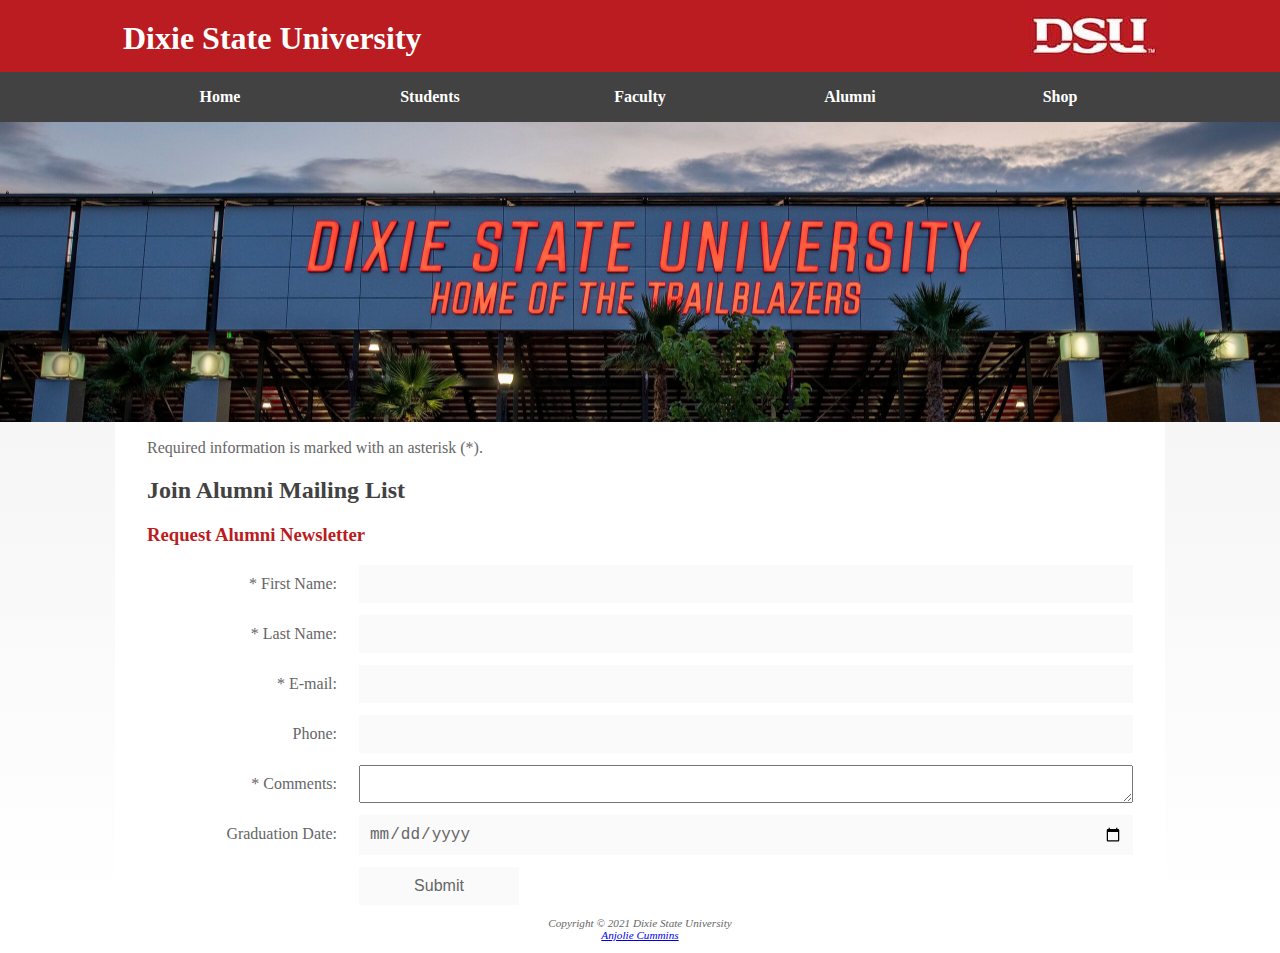
<file: alumni.html>
<!DOCTYPE html>
<html lang="en">
  <head>
    <meta charset="utf=8" />
    <meta name="robots" content="noindex" />
    <meta name="viewport" content="width=device-width, initial-scale=1.0" />
    <title>Dixie State University</title>
    <meta
      name="description"
      content="See why our graduates are proud of the College they attended. Join our newsletter to hear the latest news on how great Dixie State is!"
    />
    <link href="style.css" rel="stylesheet" type="text/css" />
  </head>
  <body>
    <div id="wrapper">
      <div id="redbar"></div>
      <div id="greybar"></div>
      <header>
        <h1><a href="index.html">Dixie State University</a></h1>
      </header>
      <nav>
        <ul>
          <li><a href="index.html">Home</a></li>
          <li><a href="students.html">Students</a></li>
          <li><a href="faculty.html">Faculty</a></li>
          <li><a href="alumni.html">Alumni</a></li>
          <li><a href="shop.html">Shop</a></li>
        </ul>
      </nav>
      <div id="alumnihero"></div>
      <main>
        <p>Required information is marked with an asterisk (*).</p>
        <h2>Join Alumni Mailing List</h2>
        <h3>Request Alumni Newsletter</h3>
        <form method="post" action="https://cit.dixie.edu/web/1400/mail.php">
          <label for="myFName">* First Name: </label>
          <input type="text" name="myFName" id="myFName" required />
          <label for="myLName">* Last Name: </label>
          <input type="text" name="myLName" id="myLName" required />
          <label for="myEmail">* E-mail: </label>
          <input type="email" name="myEmail" id="myEmail" required />
          <label for="myPhone">Phone: </label>
          <input type="tel" name="myPhone" id="myPhone" />
          <label for="myComments">* Comments: </label>
          <textarea name="myComments" cols="20" rows="2"></textarea>
          <label for="grad">Graduation Date: </label>
          <input type="date" name="grad" />
          <input type="Submit" id="mySubmit" required />
        </form>
      </main>
      <footer>
        Copyright &copy; 2021 Dixie State University <br />
        <a href="mailto:d00398527@dmail.dixie.edu">Anjolie Cummins</a>
      </footer>
    </div>
  </body>
</html>
</file>
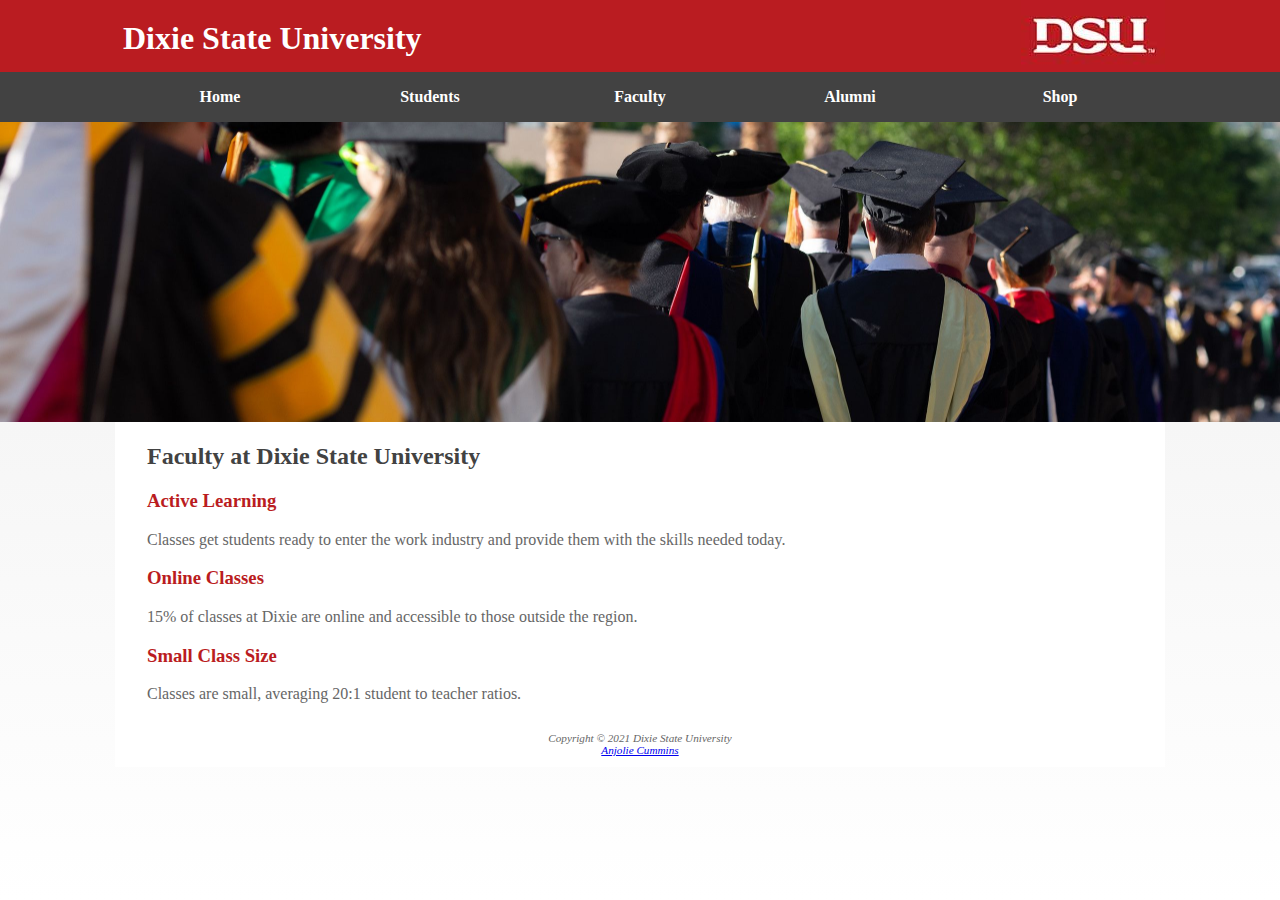
<file: faculty.html>
<!DOCTYPE html>
<html lang="en">
  <head>
    <meta charset="utf=8" />
    <meta name="robots" content="noindex" />
    <meta name="viewport" content="width=device-width, initial-scale=1.0" />
    <title>Dixie State University :: Faculty</title>
    <meta
      name="description"
      content="Here at Dixie State University we offer only the best faculty and professors. Our guarantee is quality education!"
    />
    <link href="style.css" rel="stylesheet" type="text/css" />
  </head>
  <body>
    <div id="wrapper">
      <div id="redbar"></div>
      <div id="greybar"></div>
      <header>
        <h1><a href="index.html">Dixie State University</a></h1>
      </header>
      <nav>
        <ul>
          <li><a href="index.html">Home</a></li>
          <li><a href="students.html">Students</a></li>
          <li><a href="faculty.html">Faculty</a></li>
          <li><a href="alumni.html">Alumni</a></li>
          <li><a href="shop.html">Shop</a></li>
        </ul>
      </nav>
      <div id="facultyhero"></div>
      <main>
        <h2>Faculty at Dixie State University</h2>
        <section>
          <h3>Active Learning</h3>
          <p>
            Classes get students ready to enter the work industry and provide
            them with the skills needed today.
          </p>
        </section>
        <section>
          <h3>Online Classes</h3>
          <p>
            15% of classes at Dixie are online and accessible to those outside
            the region.
          </p>
        </section>
        <section>
          <h3>Small Class Size</h3>
          <p>Classes are small, averaging 20:1 student to teacher ratios.</p>
        </section>
        <div>
          <span class="clear"></span>
        </div>
      </main>
      <footer>
        Copyright &copy; 2021 Dixie State University <br />
        <a href="mailto:d00398527@dmail.dixie.edu">Anjolie Cummins</a>
      </footer>
    </div>
  </body>
</html>
</file>
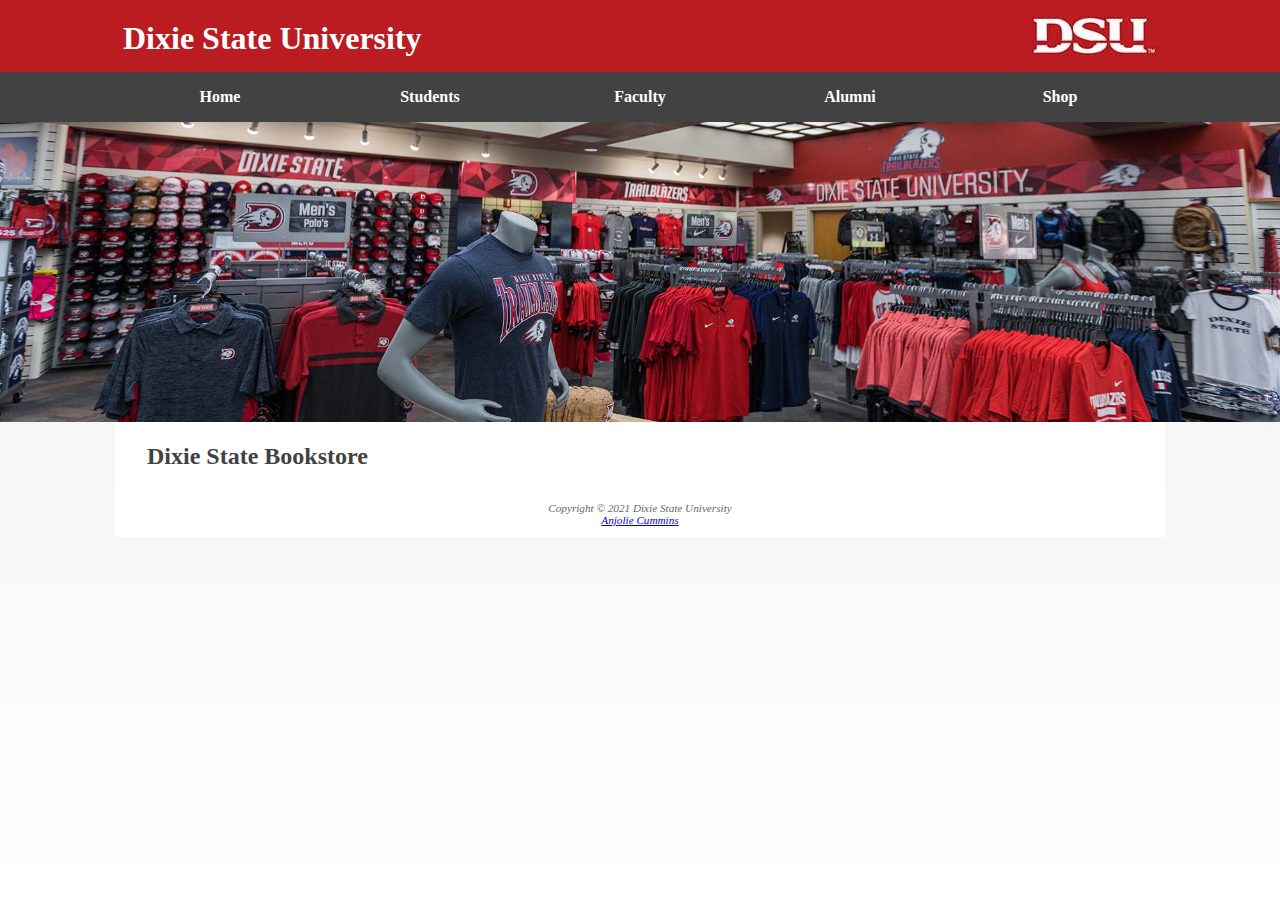
<file: shop.html>
<!DOCTYPE html>
<html lang="en">
  <head>
    <meta charset="utf=8" />
    <meta name="robots" content="noindex" />
    <meta name="viewport" content="width=device-width, initial-scale=1.0" />
    <title>Dixie State University Shop</title>
    <meta
      name="description"
      content="Our students love the merchandise we offer at the Dixie State University Bookstore. Come on down today for cool merchandise!"
    />
    <link href="style.css" rel="stylesheet" type="text/css" />
  </head>
  <body>
    <div id="wrapper">
      <div id="redbar"></div>
      <div id="greybar"></div>
      <header>
        <h1><a href="index.html">Dixie State University</a></h1>
      </header>
      <nav>
        <ul>
          <li><a href="index.html">Home</a></li>
          <li><a href="students.html">Students</a></li>
          <li><a href="faculty.html">Faculty</a></li>
          <li><a href="alumni.html">Alumni</a></li>
          <li><a href="shop.html">Shop</a></li>
        </ul>
      </nav>
      <div id="shophero"></div>
      <main>
        <h2>Dixie State Bookstore</h2>
        <div id="my-store-74358752"></div>
        <div>
          <script
            data-cfasync="false"
            type="text/javascript"
            src="https://app.ecwid.com/script.js?74358752&data_platform=code&data_date=2022-04-11"
            charset="utf-8"
          ></script>
          <script type="text/javascript">
            xProductBrowser(
              "categoriesPerRow=3",
              "views=grid(20,3) list(60) table(60)",
              "categoryView=grid",
              "searchView=list",
              "id=my-store-74358752"
            );
          </script>
        </div>
      </main>
      <footer>
        Copyright &copy; 2021 Dixie State University <br />
        <a href="mailto:d00398527@dmail.dixie.edu">Anjolie Cummins</a>
      </footer>
    </div>
  </body>
</html>
</file>
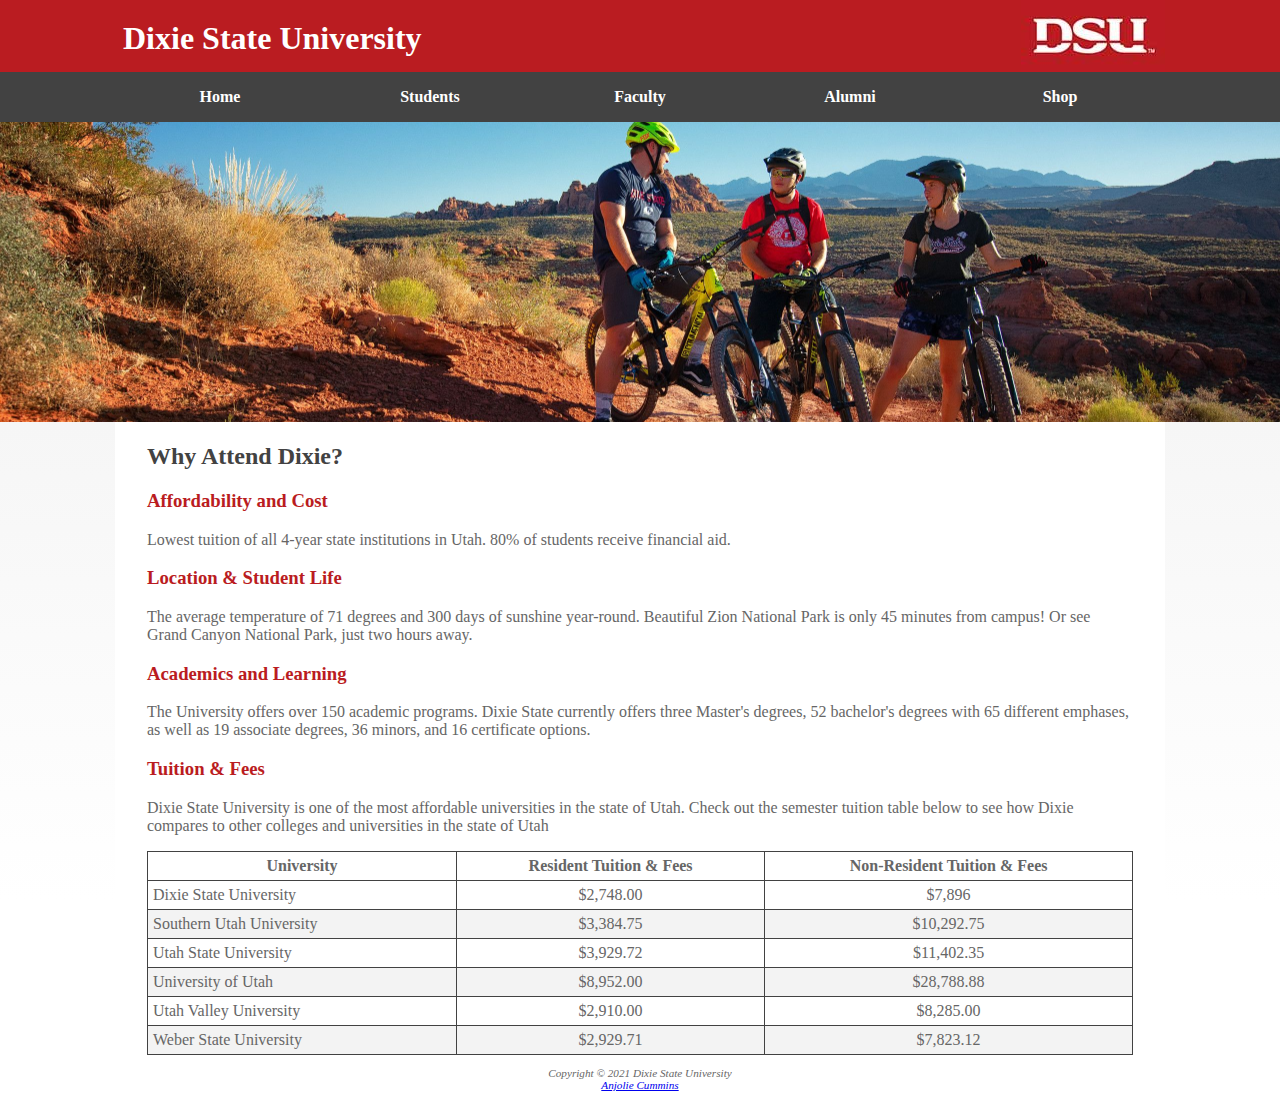
<file: students.html>
<!DOCTYPE html>
<html lang="en">
  <head>
    <meta charset="utf=8" />
    <meta name="robots" content="noindex" />
    <meta name="viewport" content="width=device-width, initial-scale=1.0" />
    <title>Dixie State University :: Students</title>
    <meta
      name="description"
      content="Check out our website to see the top reasons why students love to attend Dixie State University! Apply today."
    />
    <link href="style.css" rel="stylesheet" type="text/css" />
  </head>
  <body>
    <div id="wrapper">
      <div id="redbar"></div>
      <div id="greybar"></div>
      <header>
        <h1><a href="index.html">Dixie State University</a></h1>
      </header>
      <nav>
        <ul>
          <li><a href="index.html">Home</a></li>
          <li><a href="students.html">Students</a></li>
          <li><a href="faculty.html">Faculty</a></li>
          <li><a href="alumni.html">Alumni</a></li>
          <li><a href="shop.html">Shop</a></li>
        </ul>
      </nav>
      <div id="studenthero"></div>
      <main>
        <h2>Why Attend Dixie?</h2>
        <section>
          <h3>Affordability and Cost</h3>
          <p>
            Lowest tuition of all 4-year state institutions in Utah. 80% of
            students receive financial aid.
          </p>
        </section>
        <section>
          <h3>Location & Student Life</h3>
          <p>
            The average temperature of 71 degrees and 300 days of sunshine
            year-round. Beautiful Zion National Park is only 45 minutes from
            campus! Or see Grand Canyon National Park, just two hours away.
          </p>
        </section>
        <section>
          <h3>Academics and Learning</h3>
          <p>
            The University offers over 150 academic programs. Dixie State
            currently offers three Master's degrees, 52 bachelor's degrees with
            65 different emphases, as well as 19 associate degrees, 36 minors,
            and 16 certificate options.
          </p>
        </section>
        <div>
          <span class="clear"></span>
        </div>
        <h3>Tuition & Fees</h3>
        <p>
          Dixie State University is one of the most affordable universities in
          the state of Utah. Check out the semester tuition table below to see
          how Dixie compares to other colleges and universities in the state of
          Utah
        </p>
        <table>
          <tr>
            <th>University</th>
            <th>Resident Tuition & Fees</th>
            <th>Non-Resident Tuition & Fees</th>
          </tr>
          <tr>
            <td class="text">Dixie State University</td>
            <td>$2,748.00</td>
            <td>$7,896</td>
          </tr>
          <tr>
            <td class="text">Southern Utah University</td>
            <td>$3,384.75</td>
            <td>$10,292.75</td>
          </tr>
          <tr>
            <td class="text">Utah State University</td>
            <td>$3,929.72</td>
            <td>$11,402.35</td>
          </tr>
          <tr>
            <td class="text">University of Utah</td>
            <td>$8,952.00</td>
            <td>$28,788.88</td>
          </tr>
          <tr>
            <td class="text">Utah Valley University</td>
            <td>$2,910.00</td>
            <td>$8,285.00</td>
          </tr>
          <tr>
            <td class="text">Weber State University</td>
            <td>$2,929.71</td>
            <td>$7,823.12</td>
          </tr>
        </table>
      </main>
      <footer>
        Copyright &copy; 2021 Dixie State University <br />
        <a href="mailto:d00398527@dmail.dixie.edu">Anjolie Cummins</a>
      </footer>
    </div>
  </body>
</html>
</file>
<file: style.css>
body {
  background-color: #ffffff;
  color: #666666;
  font-family: Verdana;
  background: linear-gradient(#eeeeee, #ffffff);
  margin: 0px;
  background-attachment: fixed;
}

header {
  background-color: #ba1c21;
  color: #ffffff;
  font-family: Georgia;
  grid-row: 1 /2;
  grid-column: 2 / -2;
}
header a {
  color: #ffffff;
}

h1 {
  line-height: 240%;
  background-image: url("./images/dsu.jpg");
  background-position: right;
  background-repeat: no-repeat;
  padding: 0;
  padding-left: 0.5rem;
  height: 72px;
  margin: 0;
}
h1 a {
  text-decoration: none;
}

nav {
  font-weight: bold;
  background-color: none;
  position: sticky;
  top: 0;

  grid-row: 2 / 3;
  grid-column: 2 / -2;
}
nav a {
  color: #ffffff;
  padding: 1rem 0rem;
  display: block;
  text-decoration: none;
  text-align: center;
  background-color: #424242;
  transition: ease-out 0.5s;
}
nav a:hover {
  background-color: #ba1c21;
}

h2 {
  color: #424242;
  font-family: georgia;
}
nav ul {
  list-style: none;
  margin: 0px;
  padding-top: 0px;
  padding-bottom: 0px;
  padding-right: 0px;
  padding-left: 0px;
  display: flex;
  flex-flow: row nowrap;
}
nav ul li {
  width: 100%;
}
dt {
  color: #ba1c21;
  font-weight: bold;
}
.dsu {
  color: #ba1c21;
  font-size: 1.2em;
}
table {
  margin: 0 auto;
  border: 1px solid #424242;
  width: 100%;
  border-collapse: collapse;
}
td {
  padding: 5px;
  border: 1px solid #424242;
  text-align: center;
}
th {
  padding: 5px;
  border: 1px solid #424242;
  background-color: #ffffff;
}
tr:nth-of-type(2n + 1) {
  background-color: #f3f3f3;
}
.text {
  text-align: left !important;
}
footer {
  background-color: #ffffff;
  grid-row: 5 / 6;
  grid-column: 2 / -2;
  font-size: 0.7em;
  font-style: italic;
  text-align: center;
  padding: 1em;
}
#wrapper {
  display: grid;
  grid-auto-rows: minmax(0px, auto);
  grid-template-columns: minmax(0px, 1fr) repeat(6, minmax(0, 175px)) minmax(
      0px,
      1fr
    );
}
#redbar {
  background-color: #ba1c21;
  grid-row: 1 / 2;
  grid-column: 1 / -1;
}
#greybar {
  background-color: #424242;
  grid-row: 2 / 3;
  grid-column: 1 / -1;
}
#homehero {
  background-image: url("./images/homehero.jpg");
  grid-row: 3 / 4;
  grid-column: 1 / -1;
  height: 300px;
  background-size: cover;
  background-repeat: no-repeat;
  background-position: center;
}
#studenthero {
  background-image: url("./images/studenthero.jpg");
  grid-row: 3 / 4;
  grid-column: 1 / -1;
  height: 300px;
  background-size: cover;
  background-repeat: no-repeat;
  background-position: center;
}
#facultyhero {
  background-image: url("./images/facultyhero.jpg");
  grid-row: 3 / 4;
  grid-column: 1 / -1;
  height: 300px;
  background-size: cover;
  background-repeat: no-repeat;
  background-position: center;
}
#alumnihero {
  background-image: url("./images/alumnihero.jpg");
  grid-row: 3 / 4;
  grid-column: 1 / -1;
  height: 300px;
  background-size: cover;
  background-repeat: no-repeat;
  background-position: center;
}
#shophero {
  background-image: url("./images/shophero.jpg");
  grid-row: 3 / 4;
  grid-column: 1 / -1;
  height: 300px;
  background-size: cover;
  background-repeat: no-repeat;
  background-position: center;
}
h3 {
  color: #ba1c21;
}
main {
  background-color: #ffffff;
  grid-row: 4 / 5;
  grid-column: 2 / -2;
  padding-bottom: 1px;
  padding-top: 1px;
  padding-left: 2em;
  padding-right: 2em;
  display: block;
}
* {
  box-sizing: border-box;
}
section {
  float: left;
  width: 33%;
  padding-right: 1rem;
}
#clear {
  clear: both;
}
@media only screen and (max-width: 1100px) {
  #wrapper {
    background-color: #424242;
    display: grid;
    grid-auto-rows: minmax(0px, auto);
    grid-template-columns: minmax(0px, 1fr) repeat(6, minmax(0, 150px)) minmax(
        0px,
        1fr
      );
  }
}
@media only screen and (max-width: 900px) {
  nav {
    font-weight: bold;
    background-color: none;
    position: sticky;
    top: 0;
    background-color: #424242;
    grid-row: 2 / 3;
    grid-column: 1 / 5;
  }
  nav ul {
    list-style: none;
    margin: 0px;
    padding-top: 0px;
    padding-bottom: 0px;
    padding-right: 0px;
    padding-left: 0px;
    display: flex;
    flex-flow: column nowrap;
  }
  #homehero {
    background-image: url("./images/homehero.jpg");
    grid-row: 2 / 3;
    grid-column: 5 / 8;
    height: auto;
    background-size: cover;
    background-repeat: no-repeat;
    background-position: center;
  }
  #studenthero {
    background-image: url("./images/studenthero.jpg");
    grid-row: 2 / 3;
    grid-column: 5 / 8;
    height: auto;
    background-size: cover;
    background-repeat: no-repeat;
    background-position: center;
  }
  #facultyhero {
    background-image: url("./images/facultyhero.jpg");
    grid-row: 2 / 3;
    grid-column: 5 / 8;
    height: auto;
    background-size: cover;
    background-repeat: no-repeat;
    background-position: center;
  }
  #alumnihero {
    background-image: url("./images/alumnihero.jpg");
    grid-row: 2 / 3;
    grid-column: 5 / 8;
    height: auto;
    background-size: cover;
    background-repeat: no-repeat;
    background-position: center;
  }
  #shophero {
    background-image: url("./images/shophero.jpg");
    grid-row: 2 / 3;
    grid-column: 5 / 8;
    height: auto;
    background-size: cover;
    background-repeat: no-repeat;
    background-position: center;
  }
  video {
    float: none;
    margin: 0;
    width: 100%;
    height: auto;
  }
}
section {
  float: none;
  width: 100%;
  padding-right: 0px;
}
@media only screen and (max-width: 600px) {
  h1 {
    background-image: none;
    text-align: center;
  }
  nav {
    grid-row: 2 / 3;
    grid-column: 1 / -1;
  }
  #homehero {
    display: none;
  }
  #studenthero {
    display: none;
  }
  #facultyhero {
    display: none;
  }
  #alumnihero {
    display: none;
  }
  #shophero {
    display: none;
  }
}

form {
  display: grid;
  grid-template-rows: auto;
  grid-template-columns: 200px 1fr;
  gap: 0.75rem;
  width: 100%;
}
input {
  font-size: 1rem;
  padding: 10px;
  color: #666666;
  background-color: #fafafa;
  border: none;
}
text {
  font-size: 1rem;
  padding: 10px;
  color: #666666;
  background-color: #fafafa;
  border: none;
}
input:focus {
  outline: none;
  background-color: #f0f0f0;
}
textarea:focus {
  outline: none;
  background-color: #f0f0f0;
}
.myComments {
  border: none;
}
label {
  padding: 10px;
  text-align: right;
}
#mySubmit {
  width: 10rem;
  grid-column: 2 / 3;
}
video {
  float: right;
  margin-left: 2em;
}
</file>
